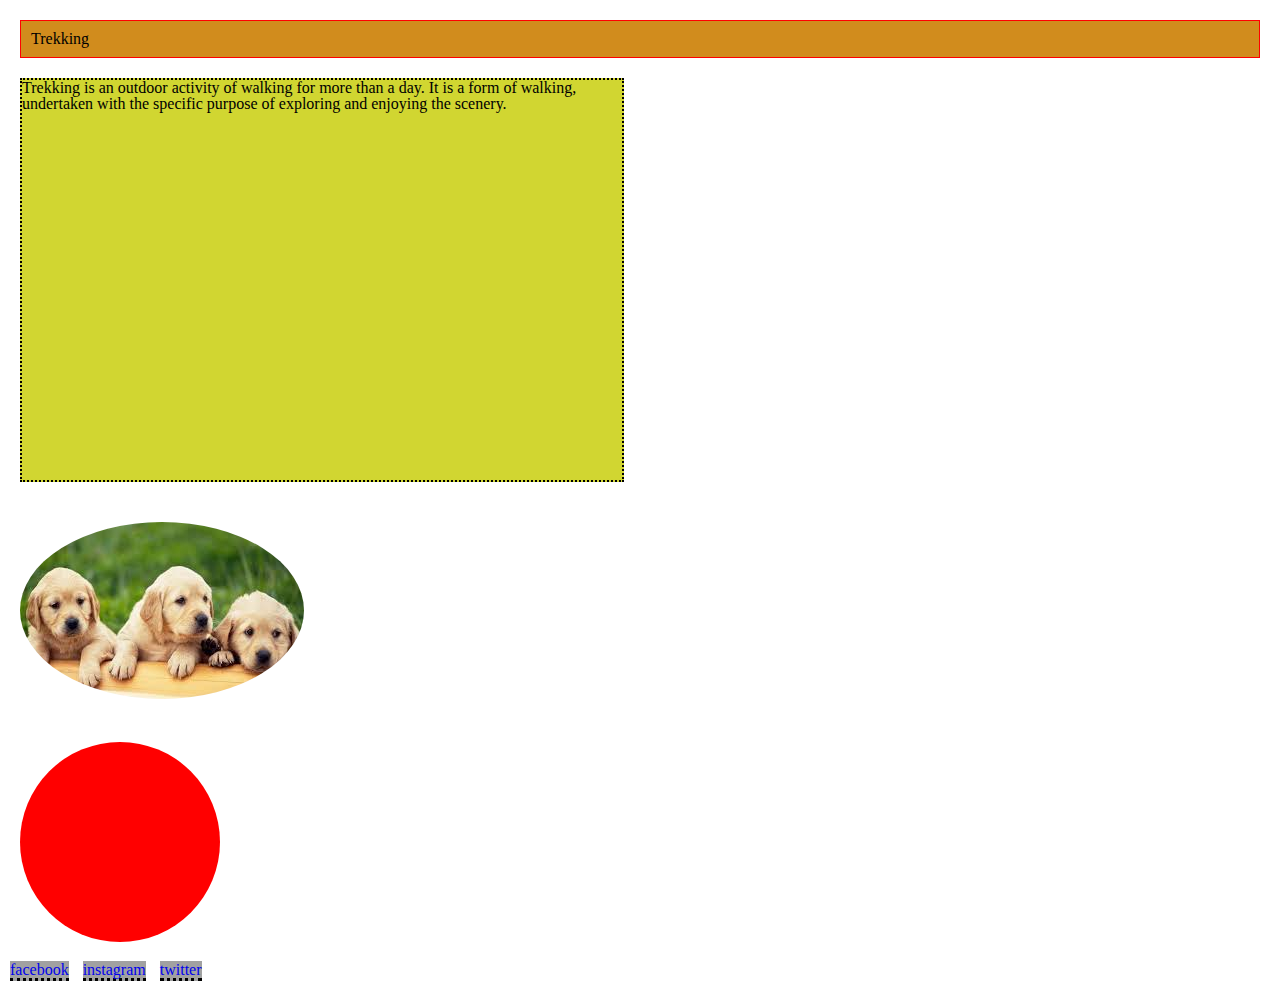
<file: block-BHaaap/index.html>
<!DOCTYPE html>
<html lang="en">
<head>
    <meta charset="UTF-8">
    <meta http-equiv="X-UA-Compatible" content="IE=edge">
    <meta name="viewport" content="width=device-width, initial-scale=1.0">
    <title>Box MOdel</title>
    <link rel="stylesheet" href="./style.css">
</head>
<body>
    <header>
        <h1 class="heading">Trekking</h1>
    </header>
   <main>
        <section>
            <p class="para">Trekking is an outdoor activity of walking for more than a day. It is a form of walking, undertaken with the specific purpose of exploring and enjoying the scenery.</p>
            <img class="image1" src="dog.jpg" alt="dog">
            <div class="circle"></div>
        </section>
   </main>
   <footer >
        <a href="#" class="tag">facebook</a>
        <a href="#" class="tag">instagram</a>
        <a href="#" class="tag">twitter</a>
    </footer>
</body>
</html>
</file>
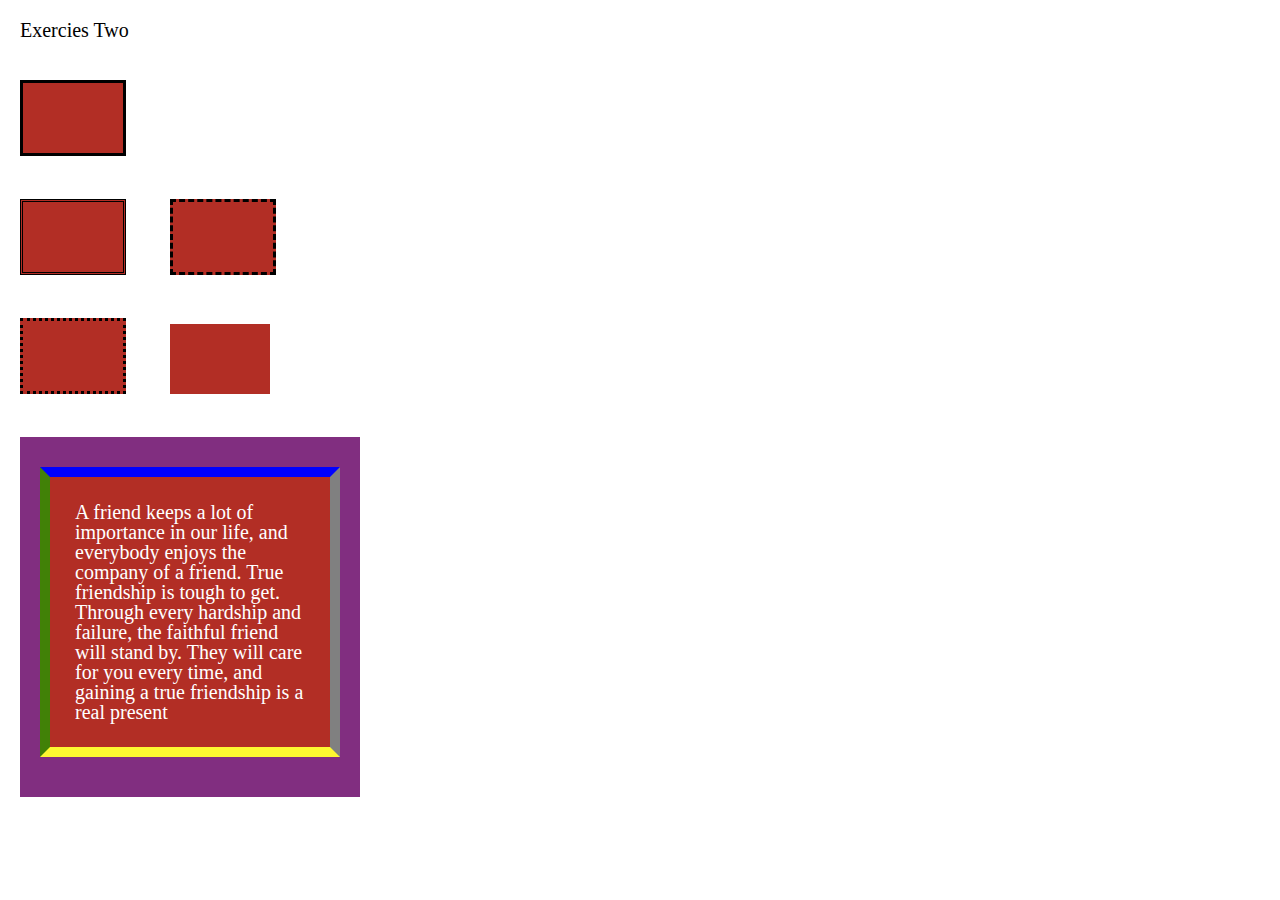
<file: block-BHaaaq/index.html>
<!DOCTYPE html>
<html lang="en">
<head>
    <meta charset="UTF-8">
    <meta http-equiv="X-UA-Compatible" content="IE=edge">
    <meta name="viewport" content="width=device-width, initial-scale=1.0">
    <title>Document</title>
    <link rel="stylesheet" href="./style.css">
</head>
<body>
    <h1>Exercies Two</h1>

    <div>
        <div class="box-solid">    </div>
        <div>
            <div class="box-double"></div>
            <div class="box-dashed"></div>
        </div>
        <div>
            <div class="box-doted"></div>
            <div class="box"></div>
        </div>
    </div>
    <div class="backgraund"> <p class="para">A friend keeps a lot of importance in our life, and everybody enjoys the company of a friend. True friendship is tough to get. Through every hardship and failure, the faithful friend will stand by. They will care for you every time, and gaining a true friendship is a real present </p></div>
   



</body>
</html>
</file>
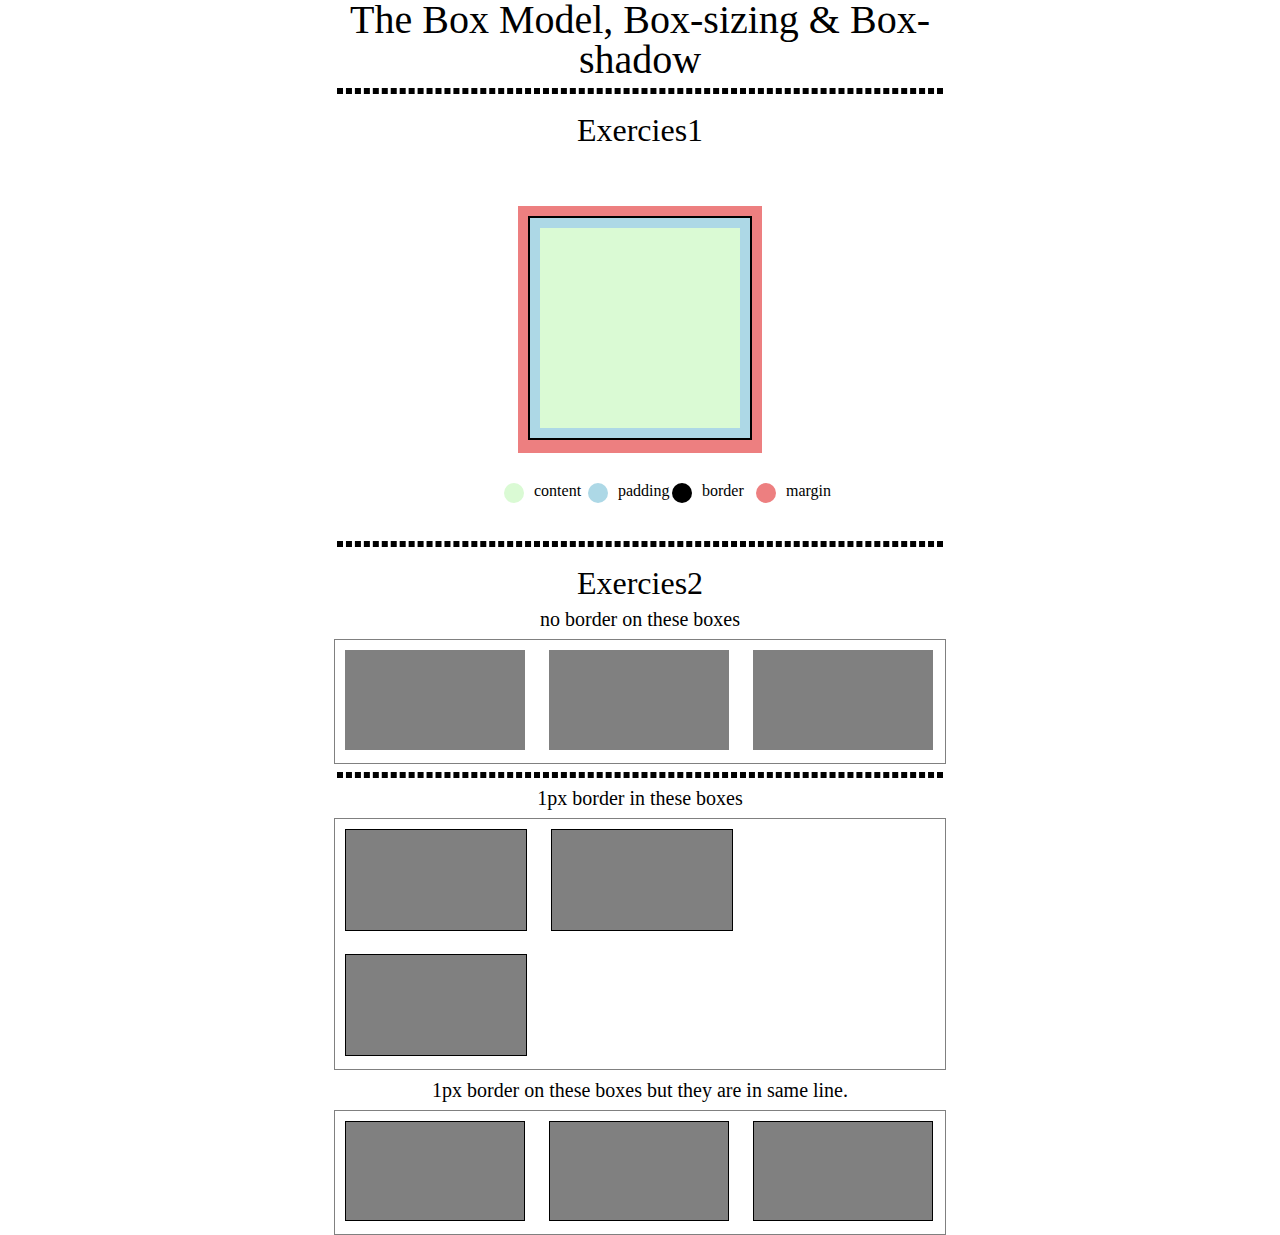
<file: block-BHaaau/index.html>
<!DOCTYPE html>
<html lang="en">
<head>
    <meta charset="UTF-8">
    <meta http-equiv="X-UA-Compatible" content="IE=edge">
    <meta name="viewport" content="width=device-width, initial-scale=1.0">
    <title>Document</title>
    <link rel="stylesheet" href="./style.css">
</head>
<body>
    <header>
        <h1>The Box Model, Box-sizing & Box-shadow</h1> <hr>
    </header>
    <section>
        <h2>Exercies1</h2>
        <div style="text-align: center;"> 
        <div class="main-box">
            <div class="child1">
                 <div class="child2"></div>
            </div>
        </div><br></div> 
    </section>
    <section> 
        <div style="text-align: center;">
            <div class="circle" style="background-color:#DAFAD4 ;"><span>content</span></div>
            <div class="circle" style="background-color:#ADD8E6 ;"><span>padding</span></div>
            <div class="circle" style="background-color:black;"><span>border</span></div>
            <div class="circle" style="background-color:#ED7F80 ;"><span>margin</span></div>
        </div>
    </section><hr>


     
    <section >
        <h2>Exercies2</h2>
        <p>no border on these boxes</p>
       
        <div class="containor">
            <div class="no-boder"></div>
            <div class="no-boder"></div>
            <div class="no-boder"></div>
        </div>
    
    </section><hr>

    <section>
        <p>1px border in these boxes</p>
        <div class="containor">
            <div class="border"></div>
            <div class="border"></div>
            <div class="border"></div>
        </div>
    </section>
    <section>
        <p>1px border on these boxes but they are in same line.</p>
        <div class="containor">
            <div class="sameline"></div>
            <div class="sameline"></div>
            <div class="sameline"></div>
        </div>
    </section>






   
   
    
    
</body>
</html>
</file>
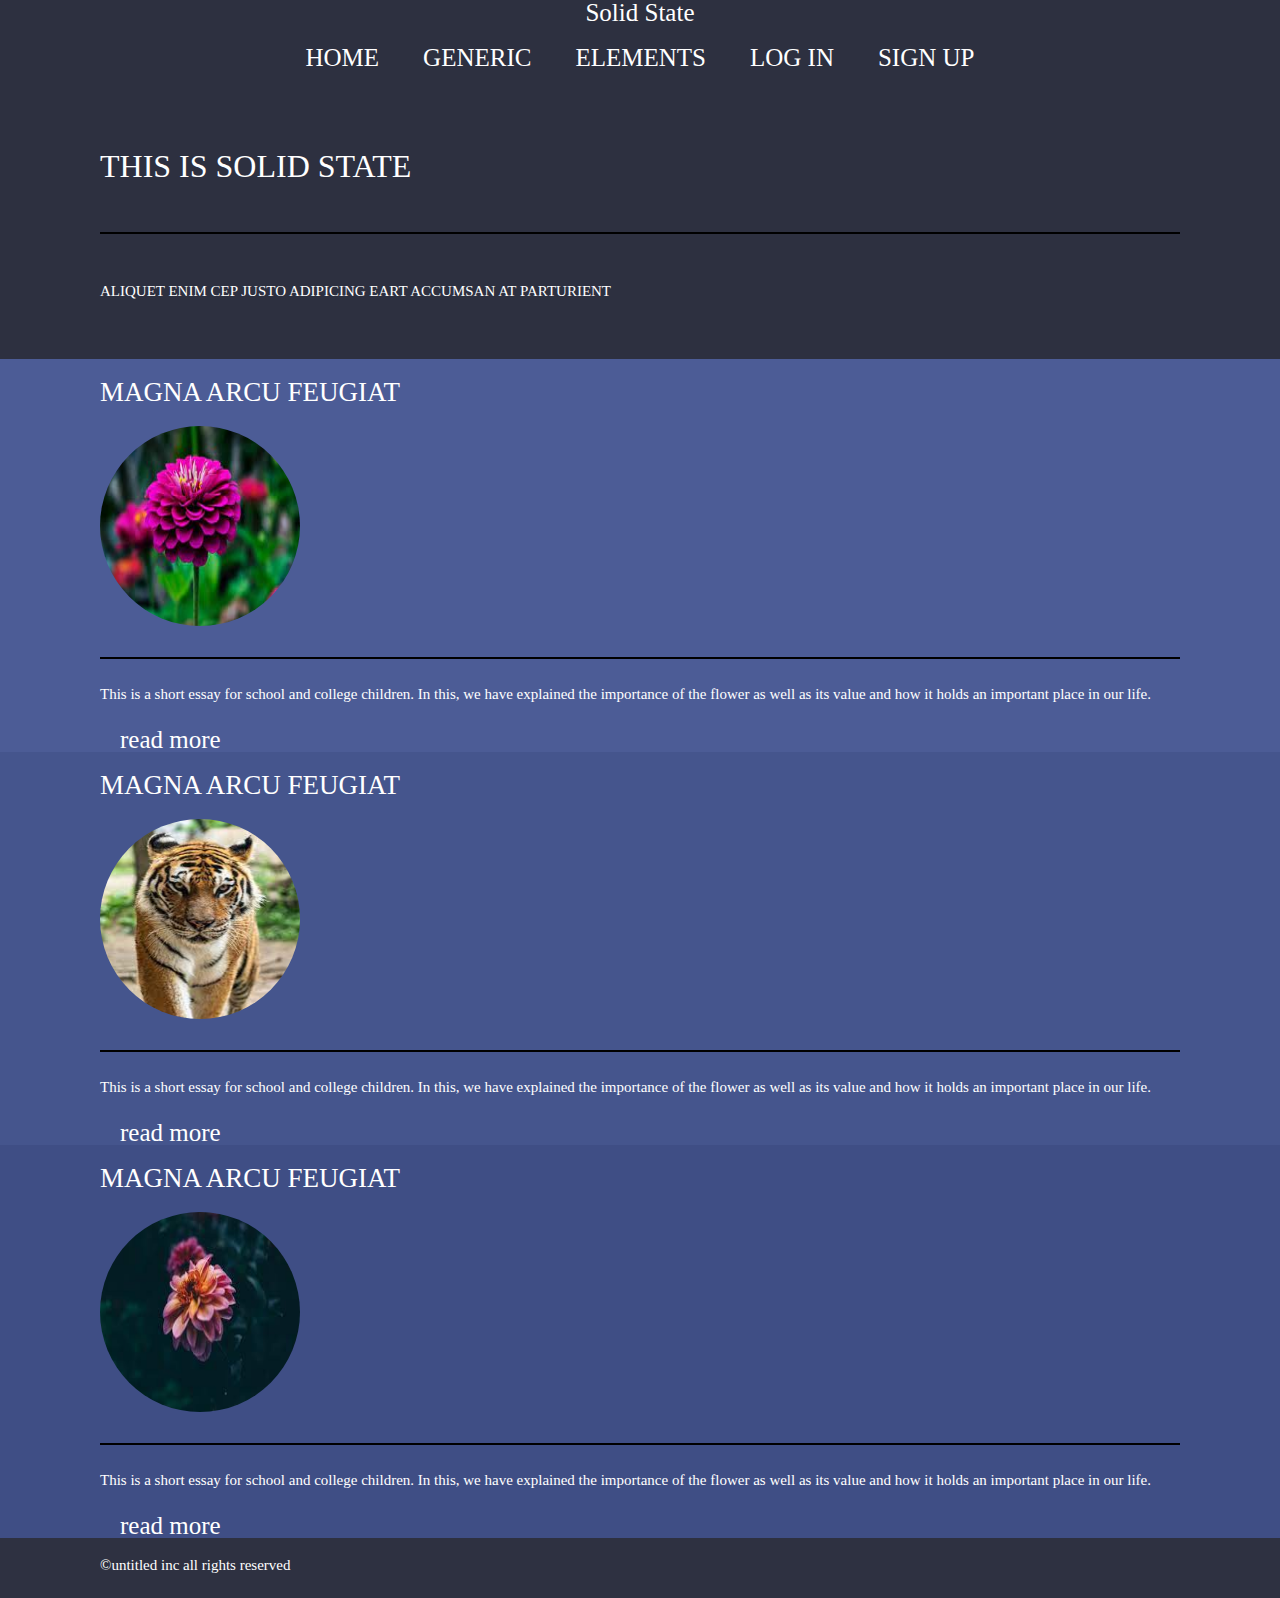
<file: block-BHaaav/index.html>
<!DOCTYPE html>
<html lang="en">
<head>
    <meta charset="UTF-8">
    <meta http-equiv="X-UA-Compatible" content="IE=edge">
    <meta name="viewport" content="width=device-width, initial-scale=1.0">
    <title>Assignment 4 box model</title>
    <link rel="stylesheet" href="./style.css">
</head>
<body>
    <section class="header">
      <div>
        <h1>Solid State</h1>
        <nav>
            <a href="#">HOME</a>
            <a href="#">GENERIC</a>
            <a href="#">ELEMENTS</a>
            <a href="#">LOG IN</a>
            <a href="#">SIGN UP</a>
        </nav>
       <h2>THIS IS SOLID STATE</h2><hr>
        <h3>ALIQUET ENIM CEP JUSTO ADIPICING EART ACCUMSAN AT PARTURIENT</h3>
      </div>
    </section>
    <section class="flower">
      <div>
          <h4>MAGNA ARCU FEUGIAT</h4>
          <img src="flower.jpg" alt="flower">
          <hr>
          <p>This is a short essay for school and college children. In this, we have explained the importance of the flower as well as its value and how it holds an important place in our life.</p>
          <a href="#">read more</a>
    </div>
    </section>
    <section  class="flower" style="background-color: #45558D;">
        
        <div>
            <h4>MAGNA ARCU FEUGIAT</h4>
            <img src="tiger.jpg" alt="flower2">
            <hr>
            <p>This is a short essay for school and college children. In this, we have explained the importance of the flower as well as its value and how it holds an important place in our life.</p>
            <a href="#">read more</a>
        </div>
    </section>
    <section class="flower" style="background-color: #3F4E85;">
        <div>
            <h4>MAGNA ARCU FEUGIAT</h4>
            <img src="floerw2.jpg" alt="tiger">
            <hr>
            <p>This is a short essay for school and college children. In this, we have explained the importance of the flower as well as its value and how it holds an important place in our life.</p>
            <a href="#">read more</a>
        </div>
    </section>
    <footer class="footer" style="background-color: #2E3141;">
        <p>&#169;untitled inc all rights reserved </p>
    </footer>
</body>
</html>
</file>
<file: block-BHaaap/style.css>
/* http://meyerweb.com/eric/tools/css/reset/ 
   v2.0 | 20110126
   License: none (public domain)
*/

html, body, div, span, applet, object, iframe,
h1, h2, h3, h4, h5, h6, p, blockquote, pre,
a, abbr, acronym, address, big, cite, code,
del, dfn, em, img, ins, kbd, q, s, samp,
small, strike, strong, sub, sup, tt, var,
b, u, i, center,
dl, dt, dd, ol, ul, li,
fieldset, form, label, legend,
table, caption, tbody, tfoot, thead, tr, th, td,
article, aside, canvas, details, embed, 
figure, figcaption, footer, header, hgroup, 
menu, nav, output, ruby, section, summary,
time, mark, audio, video {
	margin: 0;
	padding: 0;
	border: 0;
	font-size: 100%;
	font: inherit;
	vertical-align: baseline;
}
/* HTML5 display-role reset for older browsers */
article, aside, details, figcaption, figure, 
footer, header, hgroup, menu, nav, section {
	display: block;
}
body {
	line-height: 1;
}
ol, ul {
	list-style: none;
}
blockquote, q {
	quotes: none;
}
blockquote:before, blockquote:after,
q:before, q:after {
	content: '';
	content: none;
}
table {
	border-collapse: collapse;
	border-spacing: 0;
}


/* custom css */
h1 {
    border: 1px solid red;
    background-color: #D18C1D;
    padding: 10px;
    margin: 20px;
}
.image1 {
    border-radius: 50%;
    margin: 20px;
}
.circle {
    height: 200px;
    width: 200px;
    border-radius: 50%;
    background-color: red;
    margin: 20px;
}
.para {
    width: 600px;
    height: 400px;
    border: 2px dotted black;
    background-color: #D1D631;
    margin: 20px;
}
.tag {
    border-bottom: 3px dotted black;
    background-color:#A1A1A1 ;
    margin-left: 10px;
    text-decoration: none;
}
</file>
<file: block-BHaaaq/style.css>
/* http://meyerweb.com/eric/tools/css/reset/ 
   v2.0 | 20110126
   License: none (public domain)
*/

html, body, div, span, applet, object, iframe,
h1, h2, h3, h4, h5, h6, p, blockquote, pre,
a, abbr, acronym, address, big, cite, code,
del, dfn, em, img, ins, kbd, q, s, samp,
small, strike, strong, sub, sup, tt, var,
b, u, i, center,
dl, dt, dd, ol, ul, li,
fieldset, form, label, legend,
table, caption, tbody, tfoot, thead, tr, th, td,
article, aside, canvas, details, embed, 
figure, figcaption, footer, header, hgroup, 
menu, nav, output, ruby, section, summary,
time, mark, audio, video {
	margin: 0;
	padding: 0;
	border: 0;
	font-size: 100%;
	font: inherit;
	vertical-align: baseline;
}
/* HTML5 display-role reset for older browsers */
article, aside, details, figcaption, figure, 
footer, header, hgroup, menu, nav, section {
	display: block;
}
body {
	line-height: 1;
}
ol, ul {
	list-style: none;
}
blockquote, q {
	quotes: none;
}
blockquote:before, blockquote:after,
q:before, q:after {
	content: '';
	content: none;
}
table {
	border-collapse: collapse;
	border-spacing: 0;
}

/* style */

h1 {
    padding: 20px;
    font-size: 20px;
}
.box-solid {
    width: 100px;
    height: 70px;
    background-color:#B22E25 ;
    border: solid black;
    display: inline-block;
    margin: 20px;
}
.box-double {
    width: 100px;
    height: 70px;
    background-color:#B22E25 ;
    border: double black;
    display: inline-block;
    margin: 20px;
}
.box-dashed {
    width: 100px;
    height: 70px;
    background-color:#B22E25 ;
    border: dashed  black;
    display: inline-block;
    margin: 20px;
}
.box-doted {
    width: 100px;
    height: 70px;
    background-color:#B22E25 ;
    border: dotted black;
    display: inline-block;
    margin: 20px;
}
.box {
    width: 100px;
    height: 70px;
    background-color:#B22E25 ;
    display: inline-block;
    margin: 20px;
}
.para {
    background-color: #B22E25;
    
    font-size: 20px;
    padding: 25px ;
    color: white;
    border-top: 10px solid blue;
    border-bottom: 10px solid#FDF731 ;
    border-left: 10px solid #418107;
    border-right: 10px solid #808080;
  
   
    
}
.backgraund {
    width: 300px;
    height: 300px;
    background-color: #812E80;
    padding: 30px 20px ;
    margin: 20px;
}
</file>
<file: block-BHaaau/style.css>
/* http://meyerweb.com/eric/tools/css/reset/ 
   v2.0 | 20110126
   License: none (public domain)
*/

html, body, div, span, applet, object, iframe,
h1, h2, h3, h4, h5, h6, p, blockquote, pre,
a, abbr, acronym, address, big, cite, code,
del, dfn, em, img, ins, kbd, q, s, samp,
small, strike, strong, sub, sup, tt, var,
b, u, i, center,
dl, dt, dd, ol, ul, li,
fieldset, form, label, legend,
table, caption, tbody, tfoot, thead, tr, th, td,
article, aside, canvas, details, embed, 
figure, figcaption, footer, header, hgroup, 
menu, nav, output, ruby, section, summary,
time, mark, audio, video {
	margin: 0;
	padding: 0;
	border: 0;
	font-size: 100%;
	font: inherit;
	vertical-align: baseline;
}
/* HTML5 display-role reset for older browsers */
article, aside, details, figcaption, figure, 
footer, header, hgroup, menu, nav, section {
	display: block;
}
body {
	line-height: 1;
}
ol, ul {
	list-style: none;
}
blockquote, q {
	quotes: none;
}
blockquote:before, blockquote:after,
q:before, q:after {
	content: '';
	content: none;
}
table {
	border-collapse: collapse;
	border-spacing: 0;
}
/* custom style */
h1 {
    text-align: center;
    font-size: 40px;
    margin-left: 300px;
    margin-right: 300px;
}
hr {
    width: 600px;
    text-align: center;
    border: dashed black ;
}
.child2 {
    width: 200px;
    height: 200px;
    background-color:#DAFAD4;
}
.child1 {
background-color: #ADD8E6;
display: inline-block;
padding: 10px;
border : solid 2px black
}
.main-box {
    background-color: #ED7F80;
    padding: 10px;
    display: inline-block;
    margin-top: 50px;
}
span{
    margin: 30px;
}

.circle {
    width: 20px;
    height: 20px;
    border-radius: 50%;
    display: inline-block;
    margin: 30px;
}
h2 {
    text-align: center;
    font-size: 32px;
    margin-top: 20px;
    margin-bottom: 10px;
}
p {
    text-align: center;
    font-size: 20px;
    margin-top: 10px;
    margin-bottom: 10px;
}
.containor {
    width: 610px;
    border: 1px solid gray;
    margin:0 auto;

}
.no-boder {
    width: 180px;
    height: 100px;
    background-color: gray;
    display: inline-block;
    margin: 10px;
    
}
.border {width: 180px;
    height: 100px;
    background-color: gray;
    display: inline-block;
    margin: 10px;
    border: 1px solid black;
}
.sameline {width: 180px;
    height: 100px;
    background-color: gray;
    display: inline-block;
    margin: 10px;
    border: 1px solid black;
    box-sizing: border-box;
}
</file>
<file: block-BHaaav/style.css>
/* http://meyerweb.com/eric/tools/css/reset/ 
   v2.0 | 20110126
   License: none (public domain)
*/

html, body, div, span, applet, object, iframe,
h1, h2, h3, h4, h5, h6, p, blockquote, pre,
a, abbr, acronym, address, big, cite, code,
del, dfn, em, img, ins, kbd, q, s, samp,
small, strike, strong, sub, sup, tt, var,
b, u, i, center,
dl, dt, dd, ol, ul, li,
fieldset, form, label, legend,
table, caption, tbody, tfoot, thead, tr, th, td,
article, aside, canvas, details, embed, 
figure, figcaption, footer, header, hgroup, 
menu, nav, output, ruby, section, summary,
time, mark, audio, video {
	margin: 0;
	padding: 0;
	border: 0;
	font-size: 100%;
	font: inherit;
	vertical-align: baseline;
}
/* HTML5 display-role reset for older browsers */
article, aside, details, figcaption, figure, 
footer, header, hgroup, menu, nav, section {
	display: block;
}
body {
	line-height: 1;
}
ol, ul {
	list-style: none;
}
blockquote, q {
	quotes: none;
}
blockquote:before, blockquote:after,
q:before, q:after {
	content: '';
	content: none;
}
table {
	border-collapse: collapse;
	border-spacing: 0;
}
/* custum style */
h1{
   text-align: center;
    font-size: 25px;
    color: white;
}
.header {
    padding-left: 100px;
    padding-right: 100px;
    background-color: #2D3040;
}
nav {
    text-align: center;
    margin-top: 20px;

}
a {
    text-decoration: none;
    color: #ffffff;
    margin: 0 20px;
    padding-bottom: 10px;
    font-size: 25px;

}
h2 {
    font-size: 32px;
    margin-top: 80px;
    margin-bottom: 50px;
    color: white;
}


h3{ font-size: 15px;
    margin-top: 50px;
    padding-bottom: 60px;
    color: white;
}

hr{
    border: solid black 1px;
    
}
.flower{
    background-color: #4C5C96;
    padding-left: 100px;
    padding-right:100px ;
}
h4{font-size: 27px;
    padding-top: 20px;
    color: white;
}


img{width: 200px;
    height: 200px;
    border-radius: 50%;
    padding-top: 20px;
    padding-bottom: 20px;
}
p{
    font-size: 15px;
    padding-top: 20px;
    padding-bottom: 25px;
    color: white;
}
.footer{
    padding-left: 100px;
}
</file>
